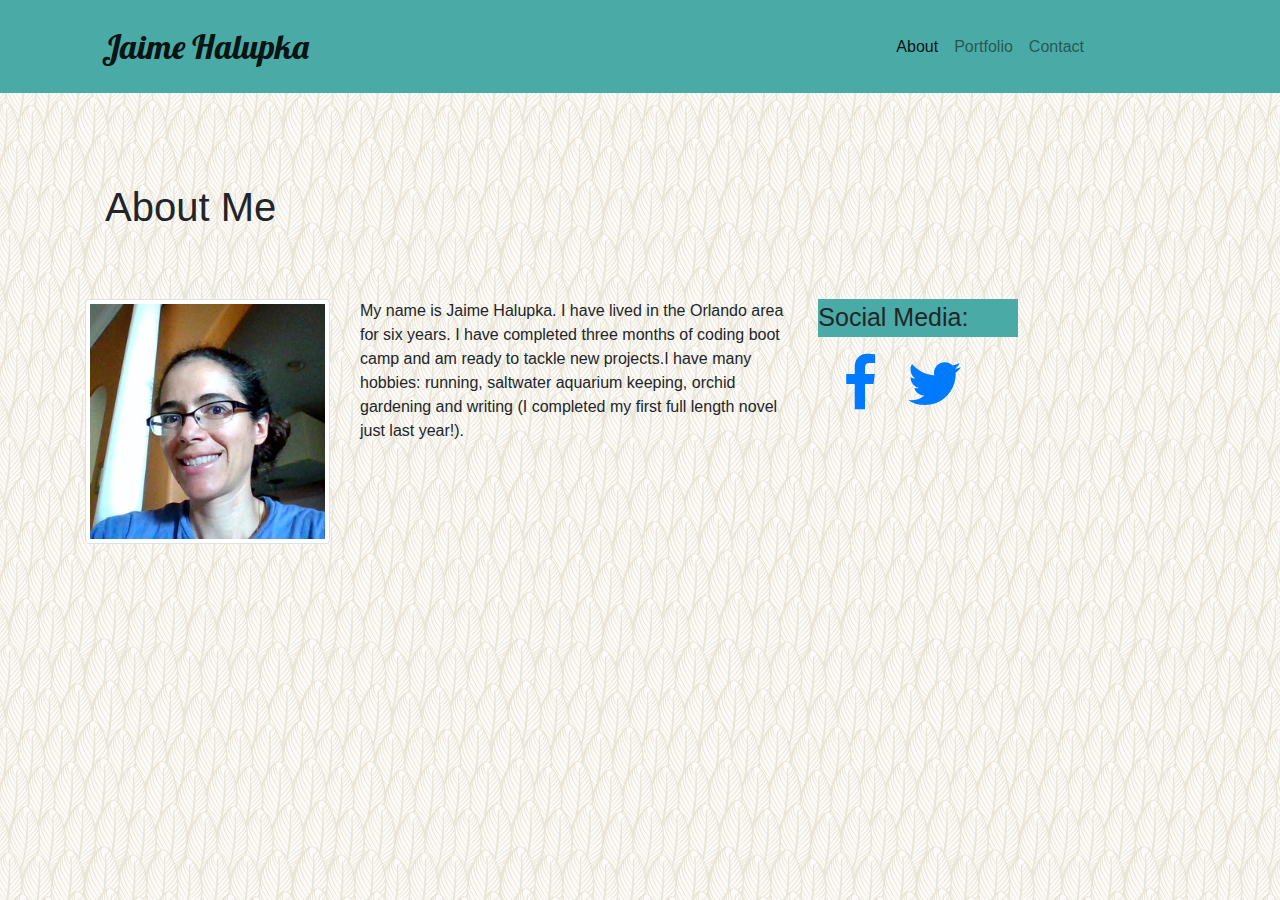
<file: index.html>
<!DOCTYPE html>
<html>
<head>
    <meta charset="utf-8" />
    <meta http-equiv="X-UA-Compatible" content="IE=edge">
    <title>About Jaime</title>
    <meta name="viewport" content="width=device-width, initial-scale=1">
    <link rel="stylesheet" href="https://cdnjs.cloudflare.com/ajax/libs/font-awesome/4.7.0/css/font-awesome.min.css">
    <link href="https://fonts.googleapis.com/css?family=Lobster" rel="stylesheet">
    <link rel="stylesheet" href="https://maxcdn.bootstrapcdn.com/bootstrap/4.0.0/css/bootstrap.min.css" integrity="sha384-Gn5384xqQ1aoWXA+058RXPxPg6fy4IWvTNh0E263XmFcJlSAwiGgFAW/dAiS6JXm" crossorigin="anonymous">
    <link rel="stylesheet" type="text/css" media="screen" href="assets/CSS/style.css">
    
</head>
<body>
  <!-- NavBar -->
    <nav class="navbar navbar-expand-lg navbar-light" style="background-color: #4aaaa5">
        <nav class="navbar navbar-light" style="background-color: #4aaaa5"> 
                <span class="navbar-brand mb-0 h1">Jaime Halupka</span>
        </nav>
                
                <button class="navbar-toggler" type="button" data-toggle="collapse" data-target="#navbarTogglerDemo02" aria-controls="navbarTogglerDemo02" aria-expanded="false" aria-label="Toggle navigation">
                  <span class="navbar-toggler-icon"></span>
                </button>
              
                <div class="collapse navbar-collapse" id="navbarTogglerDemo02" >
                  <ul class="navbar-nav ml-auto mt-2 mt-lg-0">
                    <li class="nav-item active">
                      <a class="nav-link" href="index.html">About</a>
                    </li>
                    <li class="nav-item">
                      <a class="nav-link" href="portfolio.html">Portfolio</a>
                    </li>
                    <li class="nav-item">
                      <a class="nav-link" href="contact.html">Contact</a>
                    </li>
                  </ul>
                </div>
    </nav>
<!-- Main About Me -->
    <div class="container">
                    <div class="row">
                        <div class="col-md-12">
                            <h1>About Me</h1>                  
                        </div>
                    </div>
<!-- Image -->
                    <div class="row">
                         <div class="col-md-3">
                                <img src="assets/Images/profileimage.jpg" class="img-thumbnail">
                          </div>
<!-- Paragraph -->
                          <div class="col-md-5">   
                            <p>My name is Jaime Halupka. I have lived in the Orlando 
                                area for six years. I have completed three months of coding boot camp 
                                and am ready to tackle new projects.I have many hobbies: running, saltwater aquarium
                                keeping, orchid gardening and writing (I completed my first full length novel just last
                                year!). </p>
                          </div>
<!-- Contact Info -->
                      <div class="col-md-4 pull-right">
                            <div class="panel panel-default">
                                  <div class="panel-body">
                                    Social Media:
                                  </div>
                                  <a href="#" class="fa fa-facebook"></a>
                                  <a href="#" class="fa fa-twitter"></a>
                            </div>
                       </div>
                    </div>          
    
</body>
</html>
</file>
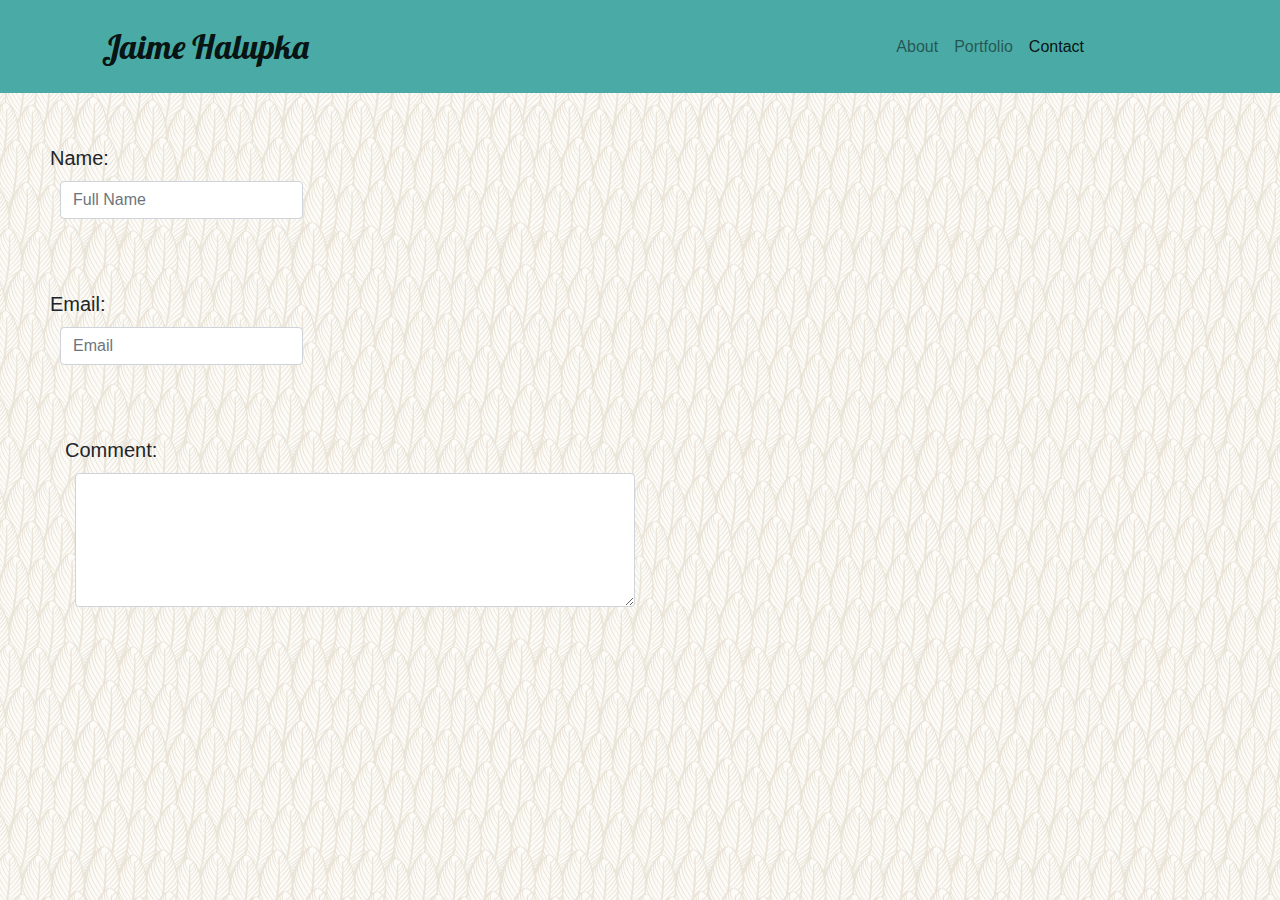
<file: contact.html>
<!DOCTYPE html>
<html>
<head>
    <meta charset="utf-8" />
    <meta http-equiv="X-UA-Compatible" content="IE=edge">
    <title>Contact Jaime</title>
    <meta name="viewport" content="width=device-width, initial-scale=1">
    <link href="https://fonts.googleapis.com/css?family=Lobster" rel="stylesheet">
    <link rel="stylesheet" href="https://maxcdn.bootstrapcdn.com/bootstrap/4.0.0/css/bootstrap.min.css" integrity="sha384-Gn5384xqQ1aoWXA+058RXPxPg6fy4IWvTNh0E263XmFcJlSAwiGgFAW/dAiS6JXm" crossorigin="anonymous">
    <link rel="stylesheet" type="text/css" media="screen" href="assets/CSS/style.css">
   
</head>
<body>

<!-- NavBar -->
        <nav class="navbar navbar-expand-lg navbar-light" style="background-color: #4aaaa5">
                <nav class="navbar navbar-light" style="background-color: #4aaaa5">
                    <span class="navbar-brand mb-0 h1">Jaime Halupka</span>
                    </nav>
                      
                <button class="navbar-toggler" type="button" data-toggle="collapse" data-target="#navbarTogglerDemo02" aria-controls="navbarTogglerDemo02" aria-expanded="false" aria-label="Toggle navigation">
                  <span class="navbar-toggler-icon"></span>
                </button>
              
                <div class="collapse navbar-collapse" id="navbarTogglerDemo02" >
                  <ul class="navbar-nav ml-auto mt-2 mt-lg-0">
                    <li class="nav-item">
                      <a class="nav-link" href="index.html">About</a>
                    </li>
                    <li class="nav-item">
                      <a class="nav-link" href="portfolio.html">Portfolio</a>
                    </li>
                    <li class="nav-item active">
                      <a class="nav-link" href="contact.html">Contact</a>
                    </li>
                  </ul>
                  
                </div>
          </nav>
<!-- Form Name -->
    <form class="form">
        <div class="form-group row">
            <div class="col-xs-4">
                <label for="usr">Name:</label>
                <input type="text" class="form-control" id="usr" placeholder="Full Name">
            </div>
        </div>
    </form>    
              
<!-- Form Email -->
    <form class="form">
        <div class="form-group row">
            <div class="col-xs-4">
                <label for="usr">Email:</label>
                <input type="text" class="form-control" id="usr" placeholder="Email">
            </div>
        </div>
     </form> 
                    
<!--Form Comment  -->
<form class="form">
    <div class="form-group row">
            <div class="col-md-6">
                <label for="comment">Comment:</label>
                <textarea class="form-control" rows="5" id="comment"></textarea>
            </div>
    </div>
</form>
</body>
</html>
</file>
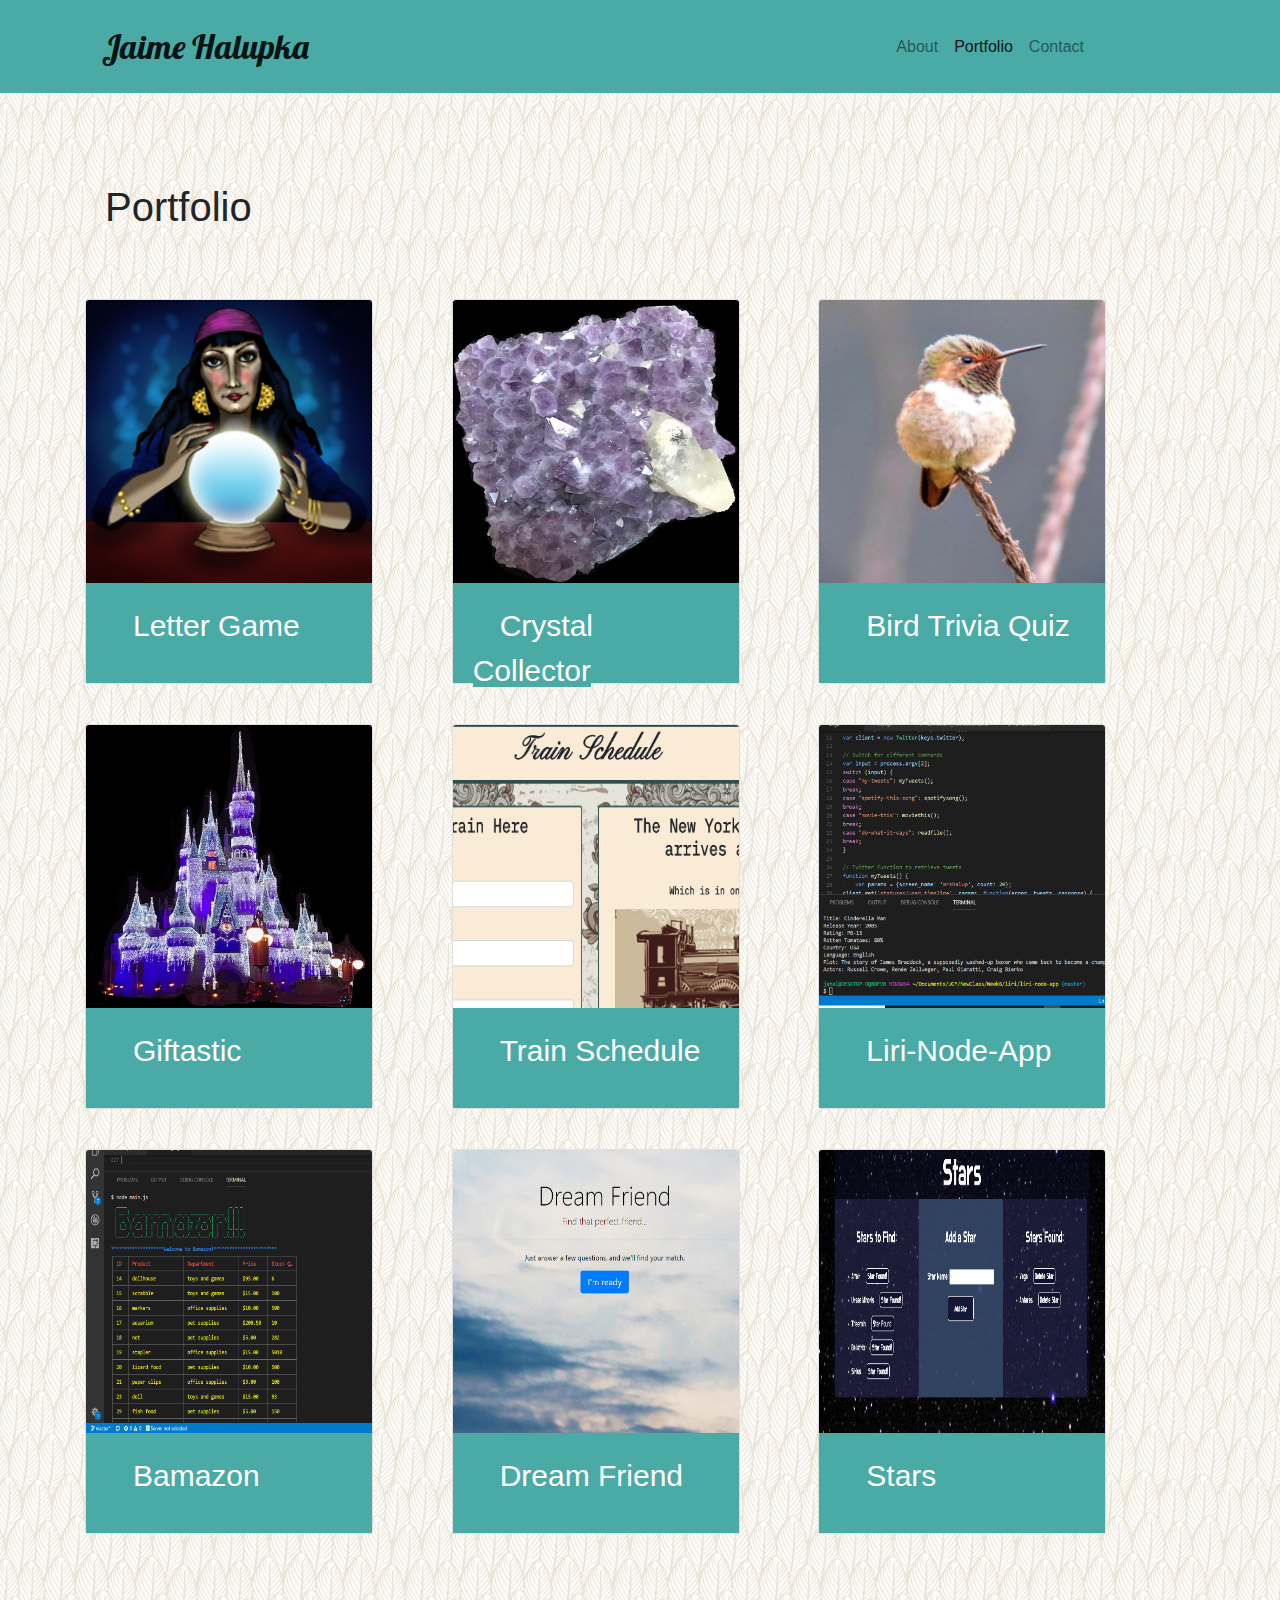
<file: portfolio.html>
<!DOCTYPE html>
<html>
<head>
    <meta charset="utf-8" />
    <meta http-equiv="X-UA-Compatible" content="IE=edge">
    <title>Jaime's Portfolio</title>
    <meta name="viewport" content="width=device-width, initial-scale=1">
    <link href="https://fonts.googleapis.com/css?family=Lobster" rel="stylesheet">
    <link rel="stylesheet" href="https://maxcdn.bootstrapcdn.com/bootstrap/4.0.0/css/bootstrap.min.css" integrity="sha384-Gn5384xqQ1aoWXA+058RXPxPg6fy4IWvTNh0E263XmFcJlSAwiGgFAW/dAiS6JXm" crossorigin="anonymous">
    <link rel="stylesheet" type="text/css" media="screen" href="assets/CSS/style.css">
    
</head>
<body>
<!-- NavBar -->
        <nav class="navbar navbar-expand-lg navbar-light" style="background-color: #4aaaa5">
                <nav class="navbar navbar-light" style="background-color: #4aaaa5">
                    <span class="navbar-brand mb-0 h1">Jaime Halupka</span>
                    </nav>
                      
                <button class="navbar-toggler" type="button" data-toggle="collapse" data-target="#navbarTogglerDemo02" aria-controls="navbarTogglerDemo02" aria-expanded="false" aria-label="Toggle navigation">
                  <span class="navbar-toggler-icon"></span>
                </button>
              
                <div class="collapse navbar-collapse" id="navbarTogglerDemo02" >
                  <ul class="navbar-nav ml-auto mt-2 mt-lg-0">
                    <li class="nav-item">
                      <a class="nav-link" href="index.html">About</a>
                    </li>
                    <li class="nav-item active">
                      <a class="nav-link" href="portfolio.html">Portfolio</a>
                    </li>
                    <li class="nav-item">
                      <a class="nav-link" href="contact.html">Contact</a>
                    </li>
                  </ul>
                  
                </div>
          </nav>
<!-- Portfolio -->
    <div class="container">
        <div class="row">
                <div class="col-md-12">         
                    <h1>Portfolio</h1>
                </div> 
        </div>  
<!--First Row  -->
        <div class="row">
<!-- Project 1 -->
                <div class="col-md-4">
                        <div class="card" style="width: 18rem;">
                                <img class="card-img-top" src="assets/Images/fortune.png" alt="Card image cap">
                                <div class="card-body">
                                  <a class="card-text" href="https://jahalup.github.io/Psychic-Game/" target="_blank">Letter Game</a>
                                </div>
                              </div>
                </div>
<!-- Project 2 -->
                <div class="col-md-4">
                          <div class="card" style="width: 18rem;">
                                  <img class="card-img-top" src="assets/Images/lowrespurple.jpg" alt="Amethyst Crystal">
                                  <div class="card-body cryst">
                                     <a class="card-text" href="https://jahalup.github.io/unit-4-game/" target="_blank">Crystal Collector</a>
                                  </div>
                          </div> 
                </div> 
<!--Project 3  -->
                <div class="col-md-4">
                          <div class="card" style="width: 18rem;">
                                  <img class="card-img-top" src="assets/Images/hummingbird.jpg" alt="Hummingbird">
                                  <div class="card-body">
                                <a class="card-text" href="https://jahalup.github.io/TriviaGame/" target="_blank">Bird Trivia Quiz</a>
                                  </div>
                          </div> 
                </div>
                                    
        </div>         

<!-- Second Row -->
<!-- Project 4 -->
        <div class="row">
                <div class="col-md-4">
                        <div class="card" style="width: 18rem;">
                            <img class="card-img-top" src="assets/Images/castle.JPG" alt="Disney Castle">
                            <div class="card-body">
                                <a class="card-text" href="https://jahalup.github.io/Giftastic/" target="_blank">Giftastic</a>
                            </div>
                        </div> 
                </div>
<!-- Project 5 -->
                <div class="col-md-4">
                        <div class="card" style="width: 18rem;">
                            <img class="card-img-top" src="assets/Images/trainshot.png" alt="Train Schedule">
                            <div class="card-body">
                                <a class="card-text" href="https://jahalup.github.io/TrainSchedule/" target="_blank">Train Schedule</a>
                            </div>
                        </div> 
                </div>  
                
<!-- Project 6 -->
                <div class="col-md-4">
                        <div class="card" style="width: 18rem;">
                            <img class="card-img-top" src="assets/Images/liri.png" alt="CLI Liri">
                            <div class="card-body">
                                <a class="card-text" href="https://github.com/Jahalup/liri-node-app" target="_blank">Liri-Node-App</a>
                            </div>
                        </div> 
                </div>
         </div>

<!--Third Row  -->
<div class="row">      
<!-- Project 7 -->
                <div class="col-md-4">
                                <div class="card" style="width: 18rem;">
                                    <img class="card-img-top" src="assets/Images/bamazon.png" alt="CLI Bamazon">
                                    <div class="card-body">
                                        <a class="card-text" href="https://github.com/Jahalup/Bamazon" target="_blank">Bamazon</a>
                                    </div>
                                </div> 
                        </div>

<!-- Project 8 -->

                <div class="col-md-4">
                                <div class="card" style="width: 18rem;">
                                        <img class="card-img-top" src="assets/Images/dream.png" alt="Dream Friend">
                                        <div class="card-body">
                                            <a class="card-text" href="https://stormy-scrubland-14737.herokuapp.com/" target="_blank">Dream Friend</a>
                                     </div>
                                </div> 
                        </div>

<!-- Project 9 -->
                        <div class="col-md-4">
                            <div class="card" style="width: 18rem;">
                                    <img class="card-img-top" src="assets/Images/stars.png" alt="Stars">
                                    <div class="card-body">
                                        <a class="card-text" href="https://safe-bastion-85550.herokuapp.com/" target="_blank">Stars</a>
                                 </div>
                            </div> 
                    </div>


        </div>
    </div>      
</body>     
</html>
</file>
<file: assets/CSS/style.css>
/* Navbar adjustments */

.navbar-brand.mb-0.h1 {
    position: relative;
    left: 70px;

}
.navbar-brand.mb-0.h1 {
    font-family: 'Lobster', cursive;
    font-size: 34px;}

.nav-link {
    position: relative;
    right: 172px;
}

/* Background pic */

body {
    background-image: url('upfeathers.png');
    background-repeat: repeat;
}

/* Portfolio/Project Styles */

.container {
    margin: 50px;
    
}
img {
    height: 283px;
}
.cryst {
    height: 85px;
}

.row {
    padding: 20px;
}

h1 {
    padding: 20px;
}
.col-md-4 {
    position: relative;
}
.card-text {
    background-color: #4aaaa5;
    color: white;
    font-size: 30px;
    margin-left: 27px;
}
.card-body {
    background-color: #4aaaa5;
    height: 100px;
} 

/* Contact Form Styles */

 .form-inline {
margin-top: 15px;
margin-left: 15px;
}
.form-control {
    margin-left: 10px;
}
.form-group {
    font-size: 20px;
    margin: 30px;
} 

/* Social Media styles */

.fa {
    font-size: 60px;
    margin-left: 25px;
    margin-top: 17px;
}

.panel-body {
    font-size: 25px;
    background-color:#4aaaa5;
    width: 200px
}
</file>
